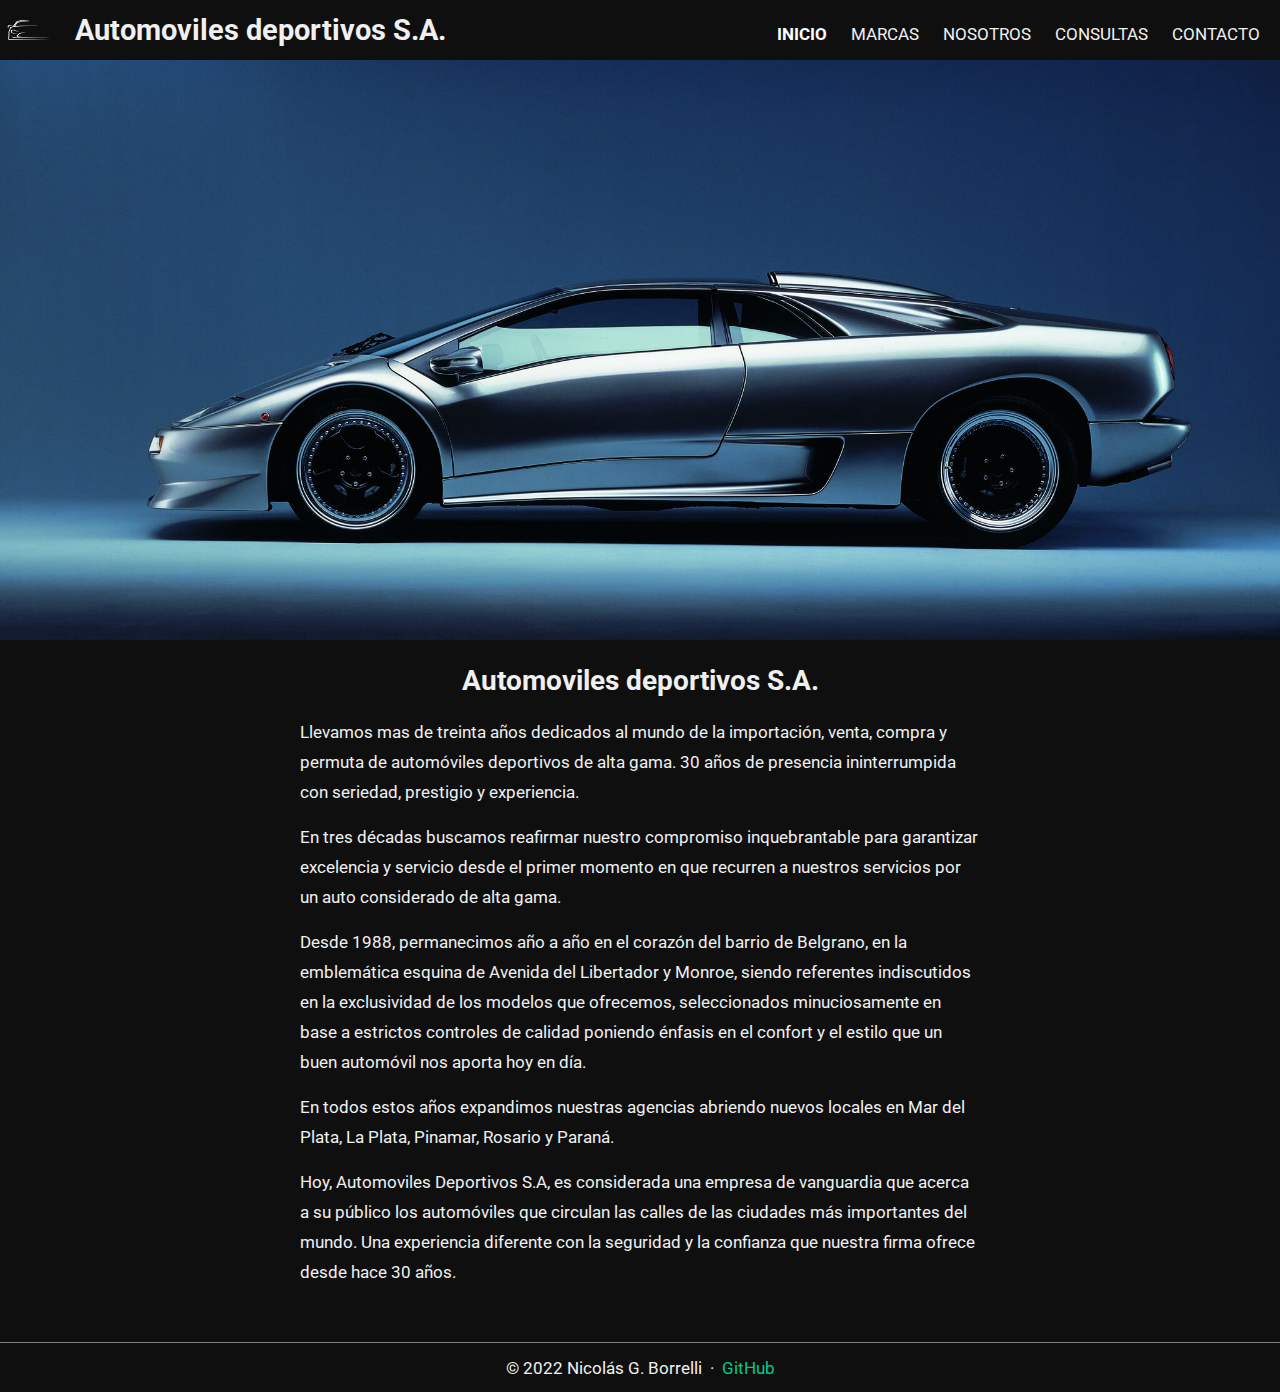
<file: index.html>
<!DOCTYPE html>
<html lang="es">

<head>
    <meta charset="UTF-8">
    <meta http-equiv="X-UA-Compatible" content="IE=edge">
    <meta name="viewport" content="width=device-width, initial-scale=1.0">
    <meta name="keywords" content="autos, deportivos, importados, porsche, lamborghini, maserati, mercedes, bmw, clasicos, pre-owned">
    <meta name="description" content="Venta de autos deportivos importados pre-owned">
    <title>Automoviles deportivos S.A. - Inicio</title>
    <link rel="shortcut icon" href="images/logo.png" type="image/x-icon">
    <link rel="stylesheet" href="css/estilos.css">
    <link rel="preconnect" href="https://fonts.googleapis.com">
    <link rel="preconnect" href="https://fonts.gstatic.com" crossorigin>
    <link href="https://fonts.googleapis.com/css2?family=Roboto:wght@400;700&display=swap" rel="stylesheet">
</head>

<body id="gridGeneral">

    <header class="cabecera">
        <a class="linkIndex" href="index.html" title="Automoviles Deportivos S.A.">
            <div>
                <img class="logo" src="images/logo.png" alt="Logo">
                <h1 class="titulo">Automoviles&nbsp;deportivos&nbsp;S.A.</h1>
            </div>
        </a>
    </header>

    <nav class="menu">
        <ul>
            <li><span class="linkActivo" href="#">Inicio</span></li>
            <li><a href="pages/marcas.html">Marcas</a></li>
            <li><a href="pages/nosotros.html">Nosotros</a></li>
            <li><a href="pages/consultas.html">Consultas</a></li>
            <li><a href="pages/contacto.html">Contacto</a></li>
        </ul>
    </nav>

    <section class="contenidoPrincipal">

        <img class="fotoIndex" src="images/lamborghinidiablo2.jpg" alt="Foto Porsche">

        <div class="tituloPagina">
            <h2>Automoviles deportivos S.A.</h2>
        </div>

        <div class="contenido textoIndex">
            <p>
                Llevamos mas de treinta años dedicados al mundo de la importación, venta, compra y permuta de
                automóviles deportivos de alta gama. 30 años de presencia ininterrumpida con seriedad, prestigio y
                experiencia.
            </p>
            <p>
                En tres décadas buscamos reafirmar nuestro compromiso inquebrantable para garantizar excelencia y
                servicio desde el primer momento en que recurren a nuestros servicios por un auto considerado de alta
                gama.
            </p>
            <p>
                Desde 1988, permanecimos año a año en el corazón del barrio de Belgrano, en la
                emblemática esquina de Avenida del Libertador y Monroe, siendo referentes indiscutidos en la
                exclusividad de los modelos que ofrecemos, seleccionados minuciosamente en base a estrictos controles de
                calidad poniendo énfasis en el confort y el estilo que un buen automóvil nos aporta hoy en día.
            </p>
            <p>
                En todos estos años expandimos nuestras agencias abriendo nuevos locales en Mar del Plata, La Plata,
                Pinamar, Rosario y Paraná.
            </p>
            <p>
                Hoy, Automoviles Deportivos S.A, es considerada una empresa de vanguardia que acerca a su público los
                automóviles que circulan las calles de las ciudades más importantes del mundo.
                Una experiencia diferente con la seguridad y la confianza que nuestra firma ofrece desde hace 30 años.
            </p>
        </div>

    </section>

    <footer>
        © 2022 Nicolás G. Borrelli&nbsp;&nbsp;·&nbsp;&nbsp;
        <a href="https://github.com/ngborrelli/AgenciaAutosDeportivosBorrelli/">GitHub</a>
    </footer>

</body>

</html>
</file>
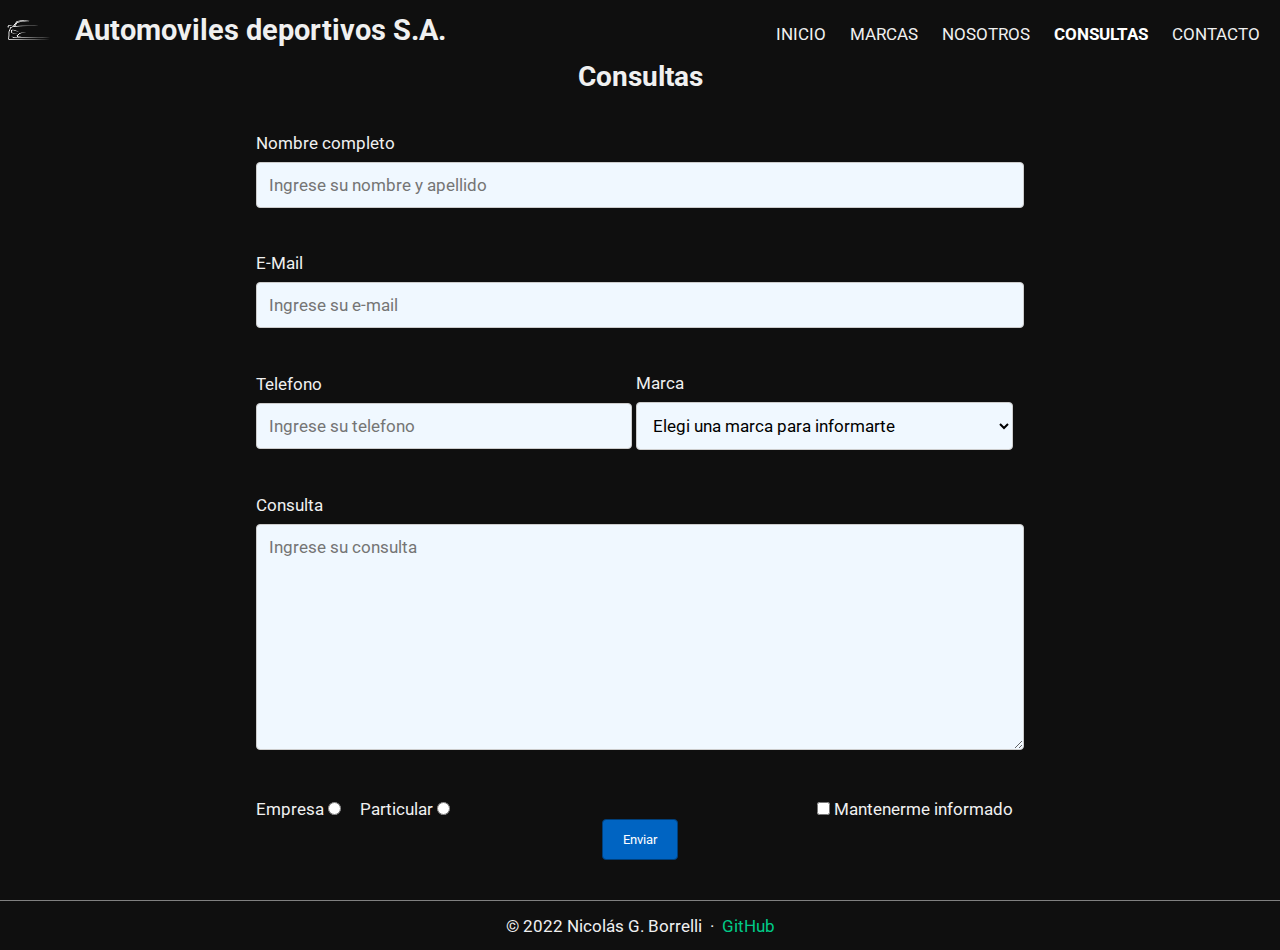
<file: pages/consultas.html>
<!DOCTYPE html>
<html lang="es">

<head>
    <meta charset="UTF-8">
    <meta http-equiv="X-UA-Compatible" content="IE=edge">
    <meta name="viewport" content="width=device-width, initial-scale=1.0">
    <meta name="keywords" content="autos, deportivos, importados, porsche, lamborghini, maserati, mercedes, bmw, clasicos, usados">
    <meta name="description" content="Ingresa aqui la consulta que desees">
    <title>Automoviles deportivos S.A. - Consultas</title>
    <link rel="shortcut icon" href="../images/logo.png" type="image/x-icon">
    <link rel="stylesheet" href="../css/estilos.css">
    <link rel="preconnect" href="https://fonts.googleapis.com">
    <link rel="preconnect" href="https://fonts.gstatic.com" crossorigin>
    <link href="https://fonts.googleapis.com/css2?family=Roboto:wght@400;700&display=swap" rel="stylesheet">
</head>

<body id="gridGeneral">

    <header class="cabecera">
        <a class="linkIndex" href="../index.html" title="Automoviles Deportivos S.A.">
            <div>
                <img class="logo" src="../images/logo.png" alt="Logo">
                <h1 class="titulo">Automoviles&nbsp;deportivos&nbsp;S.A.</h1>
            </div>
        </a>
    </header>

    <nav class="menu">
        <ul>
            <li><a href="../index.html">Inicio</a></li>
            <li><a href="marcas.html">Marcas</a></li>
            <li><a href="nosotros.html">Nosotros</a></li>
            <li><span class="linkActivo" href="#">Consultas</span></li>
            <li><a href="contacto.html">Contacto</a></li>
        </ul>
    </nav>
    
    <section class="contenidoPrincipal">

        <div class="tituloPagina">
            <h2>Consultas</h2>
        </div>

        <div class="contenido consultas">
            <form class="formConsultas">
                <label for="nombreapellido">Nombre completo</label>
                <input type="text" placeholder="Ingrese su nombre y apellido" id="nombre" size="40">

                <label for="email">E-Mail</label>
                <input type="email" placeholder="Ingrese su e-mail" id="email" size="40">

                <div class="cajaTelefonoForm">
                    <label for="telefono">Telefono</label>
                    <input type="text" placeholder="Ingrese su telefono" id="telefono" size="30">
                </div>

                <div class="cajaMarcas">
                    <label for="marcas">Marca</label>
                    <select name="marcas">
                        <option value="">Elegi una marca para informarte</option>
                        <option value="P">Porsche</option>
                        <option value="L">Lamborghini</option>
                        <option value="M">Maserati</option>
                        <option value="T">TVR</option>
                    </select>
                </div>

                <label for="consulta">Consulta</label>
                <textarea name="" id="" cols="30" rows="10" placeholder="Ingrese su consulta"></textarea>

                <div class="cajaEmpresaParticular">
                    <label id="lblEmpresa" for="empresa">Empresa</label>
                    <input type="radio" value="empresa" id="radEmpresa" name="radTipoCliente">
                    <label id="lblParticular" for="particular">Particular</label>
                    <input type="radio" value="particular" id="radParticular" name="radTipoCliente">
                </div>

                <div class="cajaMantenermeInformado">
                    <input type="checkbox" id="checkinformado" value="1">
                    <label for="check">Mantenerme informado</label>
                </div>

                <div class="cajaBoton">
                    <input id="btnEnviar" type="submit" value="Enviar">
                </div>
            </form>
        </div>
    </section>
    
    <footer>
        © 2022 Nicolás G. Borrelli&nbsp;&nbsp;·&nbsp;&nbsp;
        <a href="https://github.com/ngborrelli/AgenciaAutosDeportivosBorrelli/">GitHub</a>
    </footer>

</body>

</html>
</file>
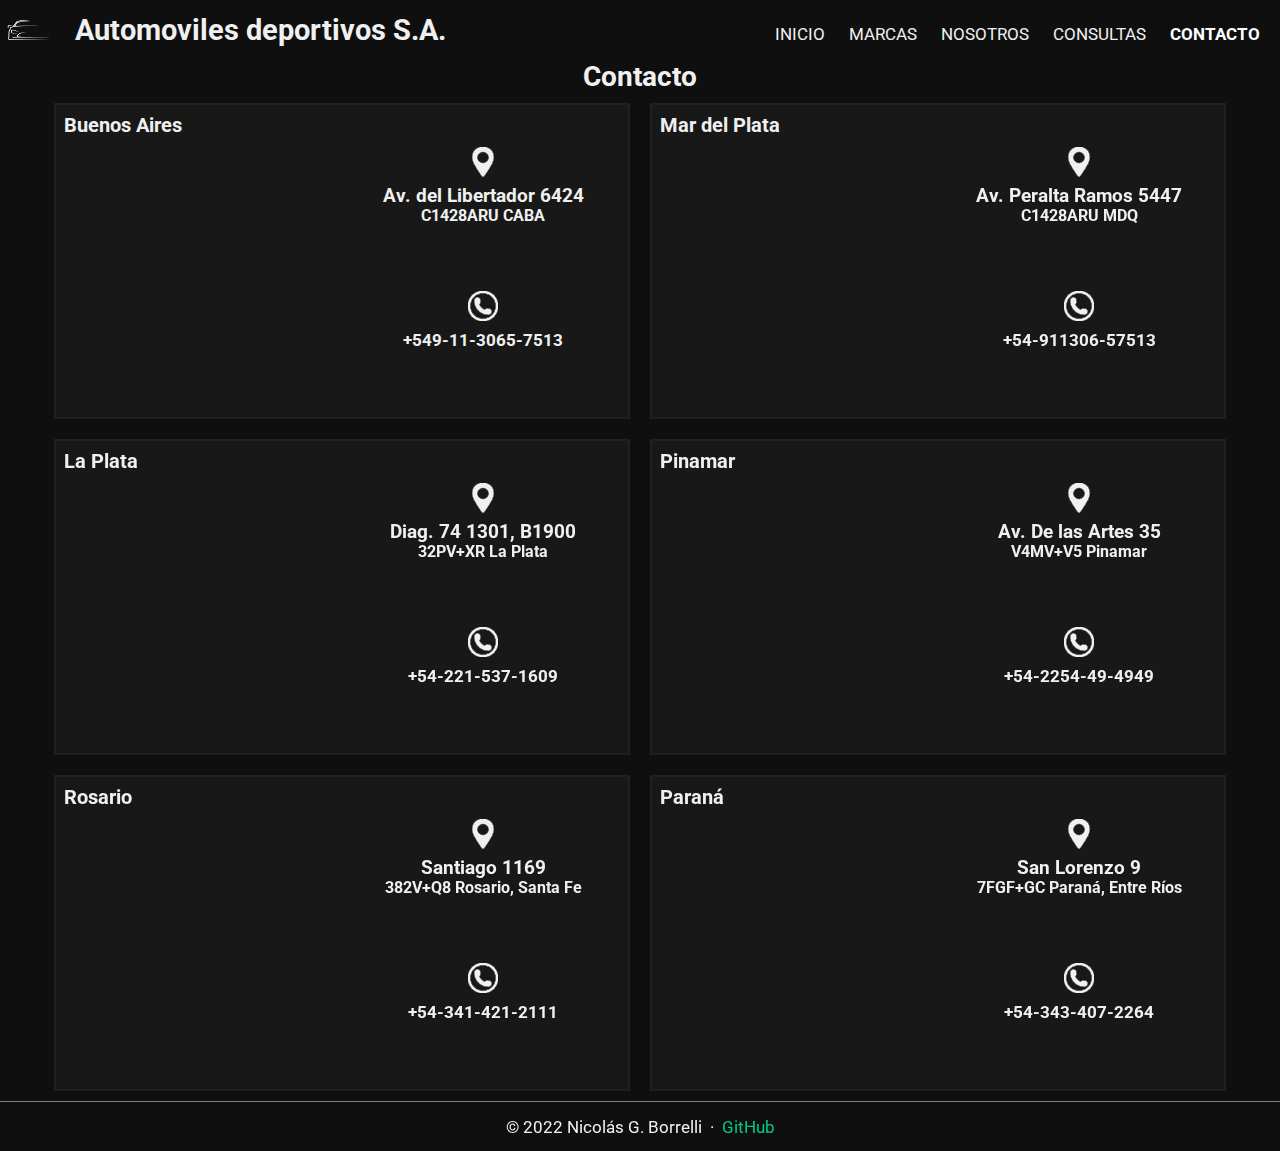
<file: pages/contacto.html>
<!DOCTYPE html>
<html lang="es">

<head>
    <meta charset="UTF-8">
    <meta http-equiv="X-UA-Compatible" content="IE=edge">
    <meta name="viewport" content="width=device-width, initial-scale=1.0">
    <meta name="keywords" content="autos, deportivos, importados, porsche, lamborghini, maserati, mercedes, bmw, clasicos, usados">
    <meta name="description" content="Encontranos en nuestras diferentes agencias a lo largo del pais">
    <title>Automoviles deportivos S.A. - Contacto</title>
    <link rel="shortcut icon" href="../images/logo.png" type="image/x-icon">
    <link rel="stylesheet" href="../css/estilos.css">
    <link rel="preconnect" href="https://fonts.googleapis.com">
    <link rel="preconnect" href="https://fonts.gstatic.com" crossorigin>
    <link href="https://fonts.googleapis.com/css2?family=Roboto:wght@400;700&display=swap" rel="stylesheet">
</head>

<body id="gridGeneral">

    <header class="cabecera">
        <a class="linkIndex" href="../index.html" title="Automoviles Deportivos S.A.">
            <div>
                <img class="logo" src="../images/logo.png" alt="Logo">
                <h1 class="titulo">Automoviles&nbsp;deportivos&nbsp;S.A.</h1>
            </div>
        </a>
    </header>

    <nav class="menu">
        <ul>
            <li><a href="../index.html">Inicio</a></li>
            <li><a href="marcas.html">Marcas</a></li>
            <li><a href="nosotros.html">Nosotros</a></li>
            <li><a href="consultas.html">Consultas</a></li>
            <li><span class="linkActivo" href="#">Contacto</span></li>
        </ul>
    </nav>

    <section class="contenidoPrincipal">

        <div class="tituloPagina">
            <h2>Contacto</h2>
        </div>

        <div class="contenido contacto">
            <div class="cajaContacto">
                <div class="cajaCiudad">
                    <h3>Buenos Aires</h3>
                </div>
                <div class="cajaMapa">
                    <iframe
                        src="https://www.google.com/maps/embed?pb=!1m18!1m12!1m3!1d3286.027868790083!2d-58.45343038431757!3d-34.55284976231635!2m3!1f0!2f0!3f0!3m2!1i1024!2i768!4f13.1!3m3!1m2!1s0x95bcb432017d85af%3A0x51d76fe1aba3b7bb!2sAv.%20del%20Libertador%206422%2C%20C1428%20ARU%2C%20Buenos%20Aires!5e0!3m2!1ses-419!2sar!4v1641941282763!5m2!1ses-419!2sar"
                        width="600" height="450" style="border:0;" allowfullscreen="" loading="lazy"></iframe>
                </div>


                <div class="cajaDireccion">
                    <h4>Av. del Libertador 6424</h4>
                    <h5>C1428ARU CABA</h5>
                </div>
                <div class="cajaTelefono">
                    <h4>+549-11-3065-7513</h4>
                </div>
            </div>

            <div class="cajaContacto">
                <div class="cajaCiudad">
                    <h3>Mar del Plata</h3>
                </div>
                <div class="cajaMapa">
                    <iframe
                        src="https://www.google.com/maps/embed?pb=!1m18!1m12!1m3!1d3142.9114156593782!2d-57.533257075219474!3d-38.02584458744675!2m3!1f0!2f0!3f0!3m2!1i1024!2i768!4f13.1!3m3!1m2!1s0x9584ddca628e8ddd%3A0x46070f95db0c61c8!2sAv.%20Patricio%20Peralta%20Ramos%205447%2C%20B7602EAD%20Mar%20del%20Plata%2C%20Provincia%20de%20Buenos%20Aires!5e0!3m2!1ses-419!2sar!4v1641942130158!5m2!1ses-419!2sar"
                        width="600" height="450" style="border:0;" allowfullscreen="" loading="lazy"></iframe>
                </div>
                <div class="cajaDireccion">
                    <h4>Av. Peralta Ramos 5447</h4>
                    <h5>C1428ARU MDQ</h5>
                </div>
                <div class="cajaTelefono">
                    <h4>+54-911306-57513</h4>
                </div>
            </div>

            <div class="cajaContacto">
                <div class="cajaCiudad">
                    <h3>La Plata</h3>
                </div>
                <div class="cajaMapa">
                    <iframe
                        src="https://www.google.com/maps/embed?pb=!1m18!1m12!1m3!1d1683.7951045600748!2d-57.95455832974747!3d-34.91344873680537!2m3!1f0!2f0!3f0!3m2!1i1024!2i768!4f13.1!3m3!1m2!1s0x95a2e7acac6c59a5%3A0xec8749656f5625fb!2sEl%20Botellon%20La%20Plata!5e0!3m2!1ses-419!2sar!4v1641942303136!5m2!1ses-419!2sar"
                        width="600" height="450" style="border:0;" allowfullscreen="" loading="lazy"></iframe>
                </div>
                <div class="cajaDireccion">
                    <h4>Diag. 74 1301, B1900</h4>
                    <h5>32PV+XR La Plata</h5>
                </div>
                <div class="cajaTelefono">
                    <h4>+54-221-537-1609</h4>
                </div>
            </div>

            <div class="cajaContacto">
                <div class="cajaCiudad">
                    <h3>Pinamar</h3>
                </div>
                <div class="cajaMapa">
                    <iframe
                        src="https://www.google.com/maps/embed?pb=!1m18!1m12!1m3!1d1226.660405450746!2d-56.85787104863258!3d-37.11551530743158!2m3!1f0!2f0!3f0!3m2!1i1024!2i768!4f13.1!3m3!1m2!1s0x959c9ce57dc9575f%3A0x7331c038b96b51e0!2sTante%20Pinamar!5e0!3m2!1ses-419!2sar!4v1641942665530!5m2!1ses-419!2sar"
                        width="600" height="450" style="border:0;" allowfullscreen="" loading="lazy"></iframe>
                </div>
                <div class="cajaDireccion">
                    <h4>Av. De las Artes 35</h4>
                    <h5>V4MV+V5 Pinamar</h5>
                </div>
                <div class="cajaTelefono">
                    <h4>+54-2254-49-4949</h4>
                </div>
            </div>

            <div class="cajaContacto">
                <div class="cajaCiudad">
                    <h3>Rosario</h3>
                </div>
                <div class="cajaMapa">
                    <iframe
                        src="https://www.google.com/maps/embed?pb=!1m18!1m12!1m3!1d9469.610070792896!2d-60.64976611883494!3d-32.95068013621406!2m3!1f0!2f0!3f0!3m2!1i1024!2i768!4f13.1!3m3!1m2!1s0x95b7ab41fe3584a5%3A0x17f52e6964f7198!2sBas%C3%ADlica%20%22Nuestra%20Se%C3%B1ora%20de%20Lourdes%22!5e0!3m2!1ses-419!2sar!4v1641942740095!5m2!1ses-419!2sar"
                        width="600" height="450" style="border:0;" allowfullscreen="" loading="lazy"></iframe>
                </div>
                <div class="cajaDireccion">
                    <h4>Santiago 1169</h4>
                    <h5>382V+Q8 Rosario, Santa Fe</h5>
                </div>
                <div class="cajaTelefono">
                    <h4>+54-341-421-2111</h4>
                </div>
            </div>

            <div class="cajaContacto">
                <div class="cajaCiudad">
                    <h3>Paraná</h3>
                </div>
                <div class="cajaMapa">
                    <iframe
                        src="https://www.google.com/maps/embed?pb=!1m18!1m12!1m3!1d8801.842741688457!2d-60.532311578406045!3d-31.727527736034286!2m3!1f0!2f0!3f0!3m2!1i1024!2i768!4f13.1!3m3!1m2!1s0x95b45265505cf095%3A0x9c7d3f5731e4947d!2sLapan!5e0!3m2!1ses-419!2sar!4v1641942861083!5m2!1ses-419!2sar"
                        width="600" height="450" style="border:0;" allowfullscreen="" loading="lazy"></iframe>
                </div>
                <div class="cajaDireccion">
                    <h4>San Lorenzo 9</h4>
                    <h5>7FGF+GC Paraná, Entre Ríos</h5>
                </div>
                <div class="cajaTelefono">
                    <h4>+54-343-407-2264</h4>
                </div>
            </div>
        </div>
    </section>

    <footer>
        © 2022 Nicolás G. Borrelli&nbsp;&nbsp;·&nbsp;&nbsp;
        <a href="https://github.com/ngborrelli/AgenciaAutosDeportivosBorrelli/">GitHub</a>
    </footer>

</body>

</html>
</file>
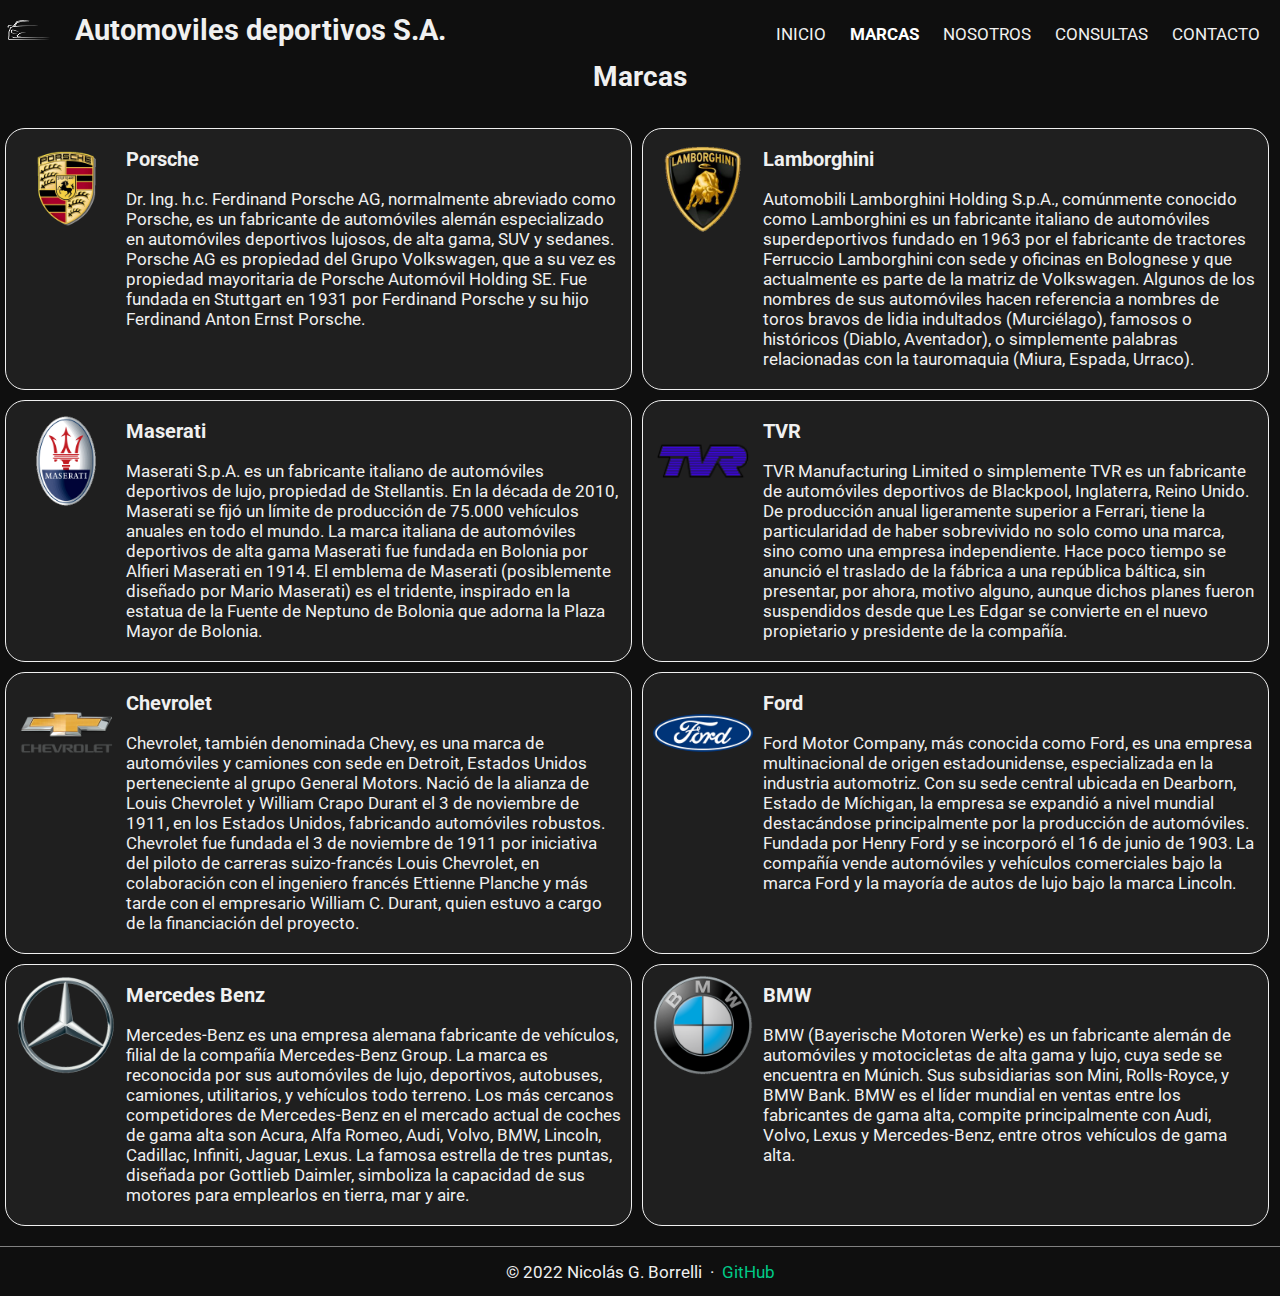
<file: pages/marcas.html>
<!DOCTYPE html>
<html lang="es">

<head>
    <meta charset="UTF-8">
    <meta http-equiv="X-UA-Compatible" content="IE=edge">
    <meta name="viewport" content="width=device-width, initial-scale=1.0">
    <meta name="keywords" content="autos, deportivos, importados, porsche, lamborghini, maserati, mercedes, bmw, clasicos, usados">
    <meta name="description" content="Las principales marcas con las que trabajamos">
    <title>Automoviles deportivos S.A. - Nuestras marcas</title>
    <link rel="shortcut icon" href="../images/logo.png" type="image/x-icon">
    <link rel="stylesheet" href="../css/estilos.css">
    <link rel="preconnect" href="https://fonts.googleapis.com">
    <link rel="preconnect" href="https://fonts.gstatic.com" crossorigin>
    <link href="https://fonts.googleapis.com/css2?family=Roboto:wght@400;700&display=swap" rel="stylesheet">
</head>

<body id="gridGeneral">

    <header class="cabecera">
        <a class="linkIndex" href="../index.html" title="Automoviles Deportivos S.A.">
            <div>
                <img class="logo" src="../images/logo.png" alt="Logo">
                <h1 class="titulo">Automoviles&nbsp;deportivos&nbsp;S.A.</h1>
            </div>
        </a>
    </header>

    <nav class="menu">
        <ul>
            <li><a href="../index.html">Inicio</a></li>
            <li><span class="linkActivo" href="#">Marcas</span></li>
            <li><a href="nosotros.html">Nosotros</a></li>
            <li><a href="consultas.html">Consultas</a></li>
            <li><a href="contacto.html">Contacto</a></li>
        </ul>
    </nav>

    <section class="contenidoPrincipal">

        <div class="tituloPagina">
            <h2>Marcas</h2>
        </div>

        <div class="contenido marcas">
            <article class="cajaMarca">
                <div class="cajaMarcaImagen">
                    <img src="../images/logoporsche.png" alt="Logo Porsche" height="80px">
                </div>

                <div class="cajaMarcaLink">
                    <a href="https://www.porsche.com/latin-america-es/_argentina_/" target="porsche">
                        <h3>Porsche</h3>
                    </a>
                </div>

                <div class="cajaTextoMarca">
                    Dr. Ing. h.c. Ferdinand Porsche AG, normalmente abreviado como Porsche, es un fabricante de
                    automóviles
                    alemán especializado en automóviles deportivos lujosos, de alta gama, SUV y sedanes. Porsche AG es
                    propiedad del Grupo Volkswagen,​ que a su vez es propiedad mayoritaria de Porsche Automóvil Holding
                    SE. Fue fundada en Stuttgart en 1931 por Ferdinand Porsche y su hijo Ferdinand Anton Ernst Porsche.
                </div>
            </article>

            <article class="cajaMarca">
                <div class="cajaMarcaImagen">
                    <img src="../images/logolamborghini.png" alt="Logo Lamborghini" height="80px">
                </div>

                <div class="cajaMarcaLink">
                    <a href="https://www.lamborghini.com/es-en" target="lambo">
                        <h3>Lamborghini</h3>
                    </a>
                </div>

                <div class="cajaTextoMarca">
                    Automobili Lamborghini Holding S.p.A., comúnmente conocido como Lamborghini es un
                    fabricante italiano de automóviles superdeportivos fundado en 1963 por el fabricante de tractores
                    Ferruccio Lamborghini con sede y oficinas en Bolognese y que actualmente es parte de la matriz de
                    Volkswagen. Algunos de los nombres de sus automóviles hacen referencia a nombres de toros bravos de
                    lidia indultados (Murciélago), famosos o históricos (Diablo, Aventador), o simplemente palabras
                    relacionadas con la tauromaquia (Miura, Espada, Urraco).
                </div>
            </article>

            <article class="cajaMarca">
                <div class="cajaMarcaImagen">
                    <img src="../images/logomaserati.png" alt="Logo Maserati" height="80px">
                </div>

                <div class="cajaMarcaLink">
                    <a href="https://www.maserati.com/es/es" target="maserati">
                        <h3>Maserati</h3>
                    </a>
                </div>

                <div class="cajaTextoMarca">
                    Maserati S.p.A. es un fabricante italiano de automóviles deportivos de lujo, propiedad de
                    Stellantis. En la década de 2010, Maserati se fijó un límite de producción de 75.000 vehículos
                    anuales en todo el mundo. La marca italiana de automóviles deportivos de alta gama Maserati fue
                    fundada en Bolonia por Alfieri Maserati en 1914. El emblema de Maserati (posiblemente diseñado por
                    Mario Maserati) es el tridente, inspirado en la estatua de la Fuente de Neptuno de Bolonia que
                    adorna la Plaza Mayor de Bolonia.
                </div>
            </article>

            <article class="cajaMarca">
                <div class="cajaMarcaImagen">
                    <img src="../images/logotvr.png" alt="Logo TVR" height="80px">
                </div>

                <div class="cajaMarcaLink">
                    <a href="https://www.tvr.co.uk/" target="tvr">
                        <h3>TVR</h3>
                    </a>
                </div>

                <div class="cajaTextoMarca">
                    TVR Manufacturing Limited o simplemente TVR es un fabricante de automóviles deportivos de
                    Blackpool, Inglaterra, Reino Unido. De producción anual ligeramente superior a Ferrari, tiene la
                    particularidad de haber sobrevivido no solo como una marca, sino como una empresa independiente.
                    Hace poco tiempo se anunció el traslado de la fábrica a una república báltica, sin presentar, por
                    ahora, motivo alguno, aunque dichos planes fueron suspendidos desde que Les Edgar se convierte en el
                    nuevo propietario y presidente de la compañía.
                </div>
            </article>

            <article class="cajaMarca">
                <div class="cajaMarcaImagen">
                    <img src="../images/logochevrolet.png" alt="Logo Chevrolet" height="80px">
                </div>

                <div class="cajaMarcaLink">
                    <a href="https://www.chevrolet.com.ar/" target="chevrolet">
                        <h3>Chevrolet</h3>
                    </a>
                </div>

                <div class="cajaTextoMarca">
                    Chevrolet, también denominada Chevy, es una marca de automóviles y camiones con sede en Detroit,
                    Estados Unidos perteneciente al grupo General Motors. Nació de la alianza de Louis Chevrolet y
                    William Crapo Durant el 3 de noviembre de 1911, en los Estados Unidos, fabricando automóviles
                    robustos. Chevrolet fue fundada el 3 de noviembre de 1911 por iniciativa del piloto de carreras
                    suizo-francés Louis Chevrolet, en colaboración con el ingeniero francés Ettienne Planche y más tarde
                    con el empresario William C. Durant, quien estuvo a cargo de la financiación del proyecto.
                </div>
            </article>

            <article class="cajaMarca">
                <div class="cajaMarcaImagen">
                    <img src="../images/logoford.png" alt="Logo Ford" height="80px">
                </div>

                <div class="cajaMarcaLink">
                    <a href="https://www.ford.com.ar/" target="ford">
                        <h3>Ford</h3>
                    </a>
                </div>

                <div class="cajaTextoMarca">
                    Ford Motor Company, más conocida como Ford, es una empresa multinacional de origen estadounidense,
                    especializada en la industria automotriz.
                    Con su sede central ubicada en Dearborn, Estado de Míchigan, la empresa se expandió a nivel mundial
                    destacándose principalmente por la producción de automóviles.
                    Fundada por Henry Ford y se incorporó el 16 de junio de 1903. La compañía vende automóviles y
                    vehículos comerciales bajo la marca Ford y la mayoría de autos de lujo bajo la marca Lincoln.
                </div>
            </article>

            <article class="cajaMarca">
                <div class="cajaMarcaImagen">
                    <img src="../images/logomercedes.png" alt="Logo Mercedes" height="80px">
                </div>

                <div class="cajaMarcaLink">
                    <a href="https://www.mercedes-benz.com.ar/passengercars.html?group=all&subgroup=see-all&view=BODYTYPE"
                        target="mercedes">
                        <h3>Mercedes Benz</h3>
                    </a>
                </div>

                <div class="cajaTextoMarca">
                    Mercedes-Benz es una empresa alemana fabricante de vehículos, filial de la compañía Mercedes-Benz
                    Group. La marca es reconocida por sus automóviles de lujo, deportivos, autobuses, camiones,
                    utilitarios, y vehículos todo terreno. Los más cercanos competidores de Mercedes-Benz en el mercado
                    actual de coches de gama alta son Acura, Alfa Romeo, Audi, Volvo, BMW, Lincoln, Cadillac, Infiniti,
                    Jaguar, Lexus. La famosa estrella de tres puntas, diseñada por Gottlieb Daimler, simboliza la
                    capacidad de sus motores para emplearlos en tierra, mar y aire.
                </div>
            </article>

            <article class="cajaMarca">
                <div class="cajaMarcaImagen">
                    <img src="../images/logobmw.png" alt="Logo Bmw" height="80px">
                </div>

                <div class="cajaMarcaLink">
                    <a href="https://www.bmw.com.ar/es/index.html" target="bmw">
                        <h3>BMW</h3>
                    </a>
                </div>

                <div class="cajaTextoMarca">
                    BMW (Bayerische Motoren Werke) es un fabricante alemán de
                    automóviles y motocicletas de alta gama y lujo, cuya sede se encuentra en Múnich. Sus subsidiarias
                    son Mini, Rolls-Royce, y BMW Bank. BMW es el líder mundial en ventas entre los fabricantes de gama
                    alta, compite principalmente con Audi, Volvo, Lexus y Mercedes-Benz, entre otros vehículos de gama
                    alta. 
                </div>
            </article>
        </div>

    </section>

    <footer>
        © 2022 Nicolás G. Borrelli&nbsp;&nbsp;·&nbsp;&nbsp;
        <a href="https://github.com/ngborrelli/AgenciaAutosDeportivosBorrelli/">GitHub</a>
    </footer>

</body>

</html>
</file>
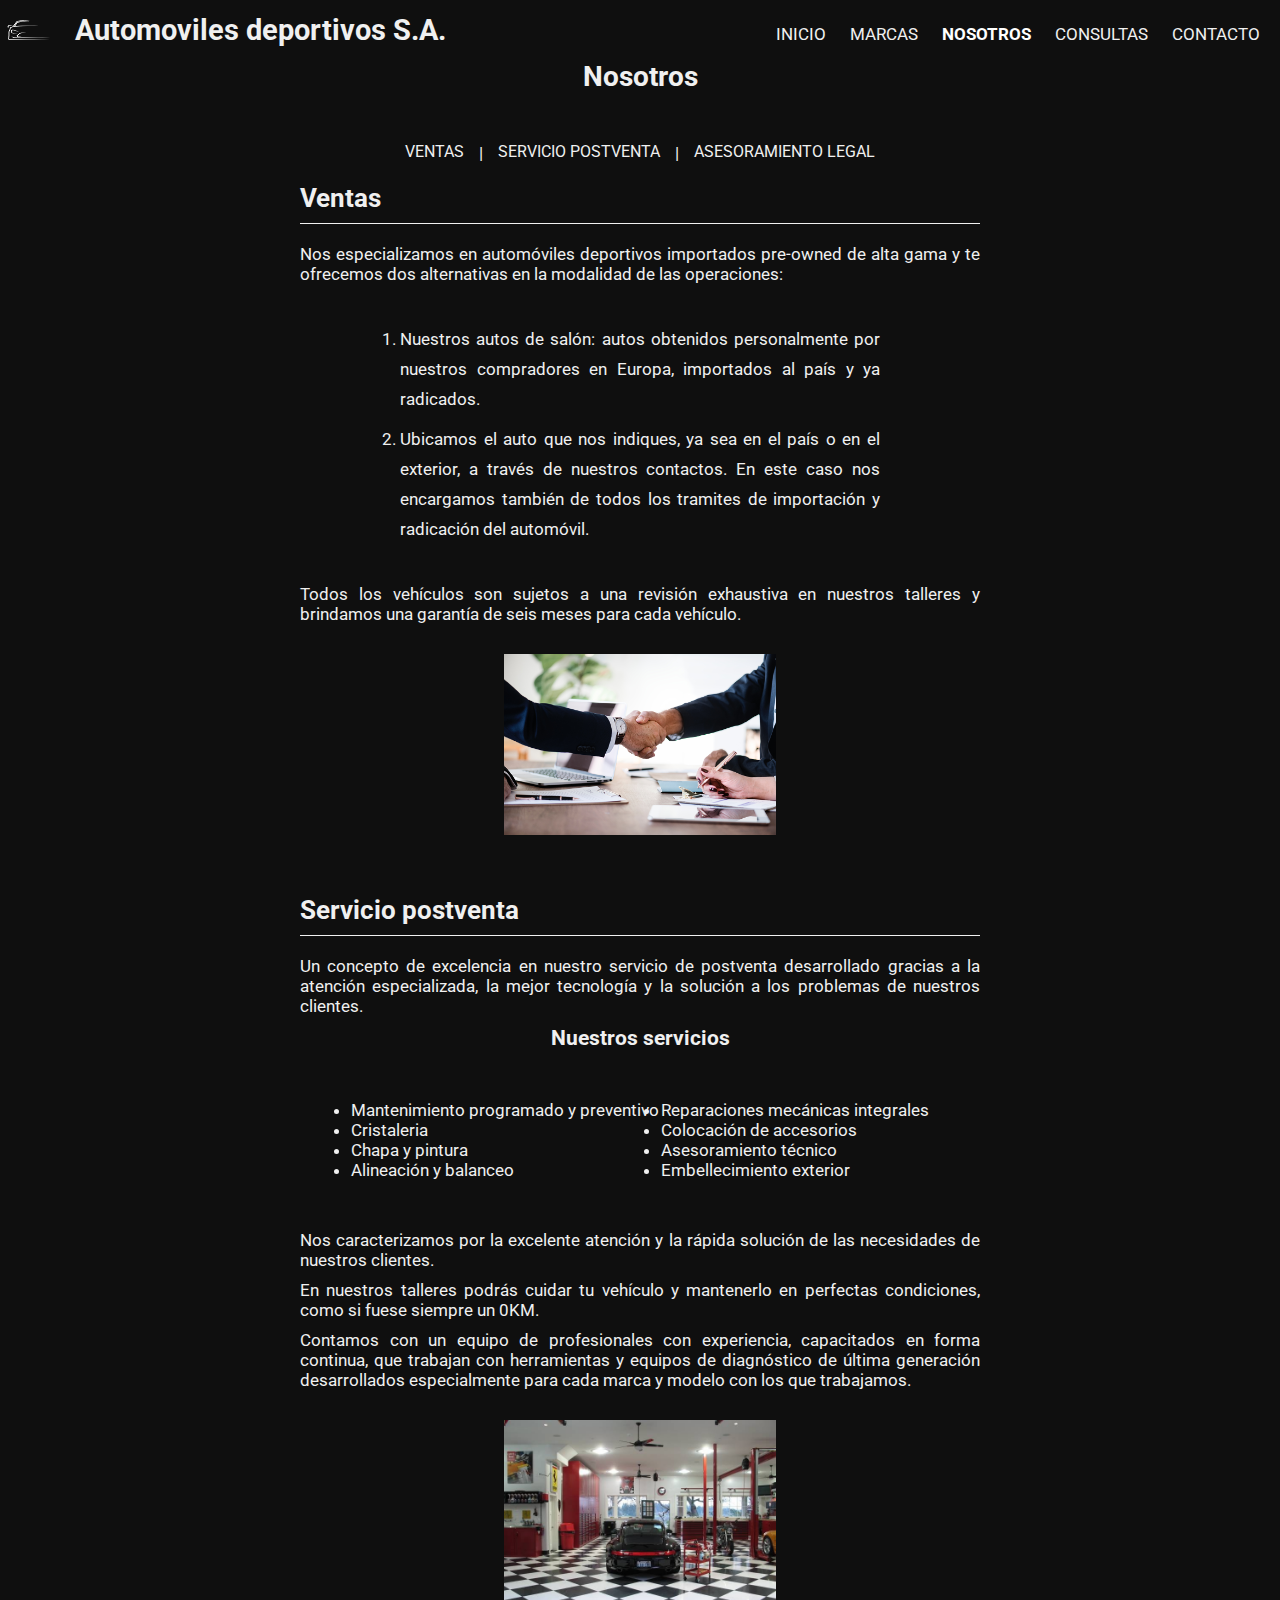
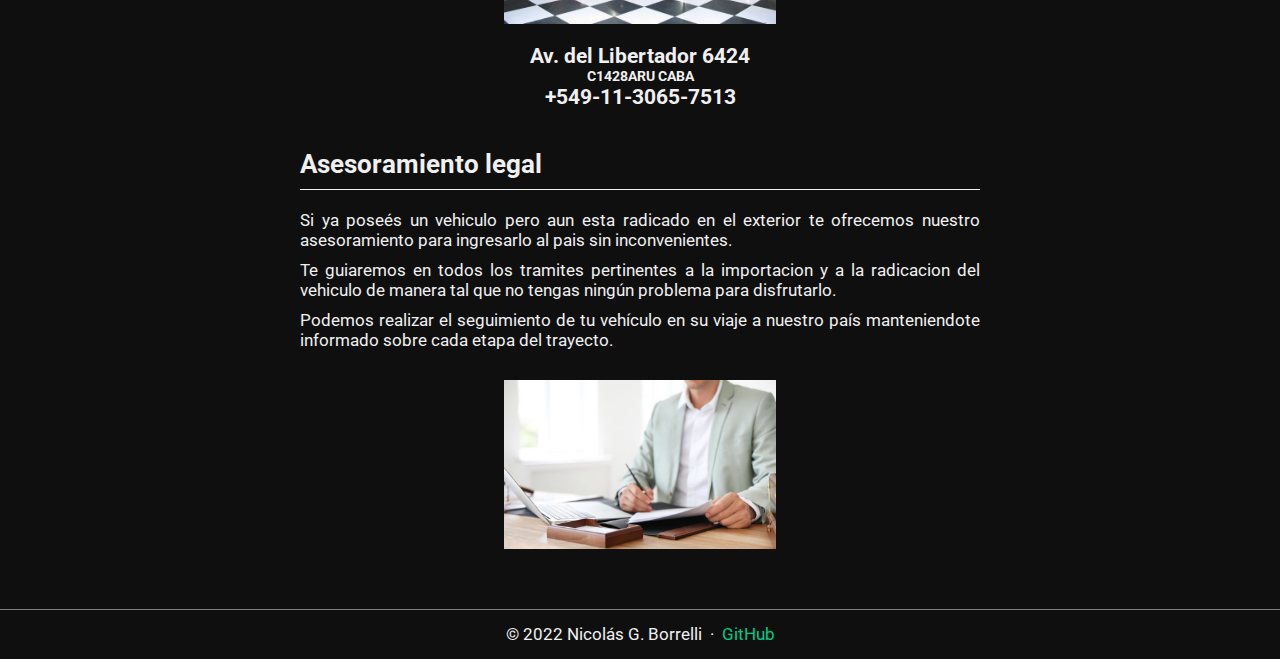
<file: pages/nosotros.html>
<!DOCTYPE html>
<html lang="es">

<head>
    <meta charset="UTF-8">
    <meta http-equiv="X-UA-Compatible" content="IE=edge">
    <meta name="viewport" content="width=device-width, initial-scale=1.0">
    <meta name="keywords"
        content="autos, deportivos, importados, porsche, lamborghini, maserati, mercedes, bmw, clasicos, usados">
    <meta name="description" content="Larga trayectoria en la importacion de automoviles usados">
    <title>Automoviles deportivos S.A. - Nosotros</title>
    <link rel="shortcut icon" href="../images/logo.png" type="image/x-icon">
    <link rel="stylesheet" href="../css/estilos.css">
    <link rel="preconnect" href="https://fonts.googleapis.com">
    <link rel="preconnect" href="https://fonts.gstatic.com" crossorigin>
    <link href="https://fonts.googleapis.com/css2?family=Roboto:wght@400;700&display=swap" rel="stylesheet">
</head>

<body id="gridGeneral">

    <header class="cabecera">
        <a class="linkIndex" href="../index.html" title="Automoviles Deportivos S.A.">
            <div>
                <img class="logo" src="../images/logo.png" alt="Logo">
                <h1 class="titulo">Automoviles&nbsp;deportivos&nbsp;S.A.</h1>
            </div>
        </a>
    </header>

    <nav class="menu">
        <ul>
            <li><a href="../index.html">Inicio</a></li>
            <li><a href="marcas.html">Marcas</a></li>
            <li><span class="linkActivo" href="#">Nosotros</span></li>
            <li><a href="consultas.html">Consultas</a></li>
            <li><a href="contacto.html">Contacto</a></li>
        </ul>
    </nav>

    <section class="contenidoPrincipal">

        <div class="tituloPagina">
            <h2>Nosotros</h2>
        </div>

        <div class="contenido nosotros">

            <div class="linksInternos">
                <a href="#ventas">Ventas</a>|
                <a href="#postventa">Servicio&nbsp;postventa</a>|
                <a href="#asesoramiento">Asesoramiento&nbsp;legal</a>
            </div>

            <div class="cajaVentas">
                <h3 id="ventas">Ventas</h3>
                <p>
                    Nos especializamos en automóviles deportivos importados pre-owned de alta gama y te ofrecemos dos
                    alternativas en la modalidad de las operaciones:
                </p>
                <ol class="ventasModalidades">
                    <li>
                        Nuestros autos de salón: autos obtenidos personalmente por nuestros compradores en Europa,
                        importados al país y ya radicados.
                    </li>
                    <li>
                        Ubicamos el auto que nos indiques, ya sea en el país o en el exterior, a través de nuestros
                        contactos.
                        En este caso nos encargamos también de todos los tramites de importación y radicación del
                        automóvil.
                    </li>
                </ol>
                <p>
                    Todos los vehículos son sujetos a una revisión exhaustiva en nuestros talleres y brindamos una
                    garantía de seis meses para cada vehículo.
                </p>

                <div class="ventasImagen">
                    <img src="../images/ventas.png" alt="Ventas">
                </div>

            </div>
            <div class="cajaPostventa">
                <h3 id="postventa">Servicio postventa</h3>
                <p>
                    Un concepto de excelencia en nuestro servicio de postventa desarrollado gracias a la atención
                    especializada, la mejor tecnología y la solución a los problemas de nuestros clientes.
                </p>

                <h4>Nuestros servicios</h4>

                <div class="itemPostventa">
                    <ul>
                        <li>Mantenimiento programado y preventivo</li>
                        <li>Cristaleria</li>
                        <li>Chapa y pintura</li>
                        <li>Alineación y balanceo</li>
                    </ul>
                    <ul>
                        <li>Reparaciones mecánicas integrales</li>
                        <li>Colocación de accesorios</li>
                        <li>Asesoramiento técnico</li>
                        <li>Embellecimiento exterior</li>
                    </ul>
                </div>

                <p>
                    Nos caracterizamos por la excelente atención y la rápida solución de las necesidades de nuestros
                    clientes.
                </p>
                <p>
                    En nuestros talleres podrás cuidar tu vehículo y mantenerlo en perfectas condiciones, como si fuese
                    siempre un 0KM.
                </p>
                <p>
                    Contamos con un equipo de profesionales con experiencia, capacitados en forma continua, que trabajan
                    con herramientas y equipos de diagnóstico de última generación desarrollados especialmente para cada
                    marca y modelo con los que trabajamos.
                </p>

                <div class="nosotrosTaller">
                    <img src="../images/taller1.png" alt="Taller">

                    <div class="direccionTaller">
                        <h4>Av. del Libertador 6424</h4>
                        <h5>C1428ARU CABA</h5>
                        <h4>+549-11-3065-7513</h4>
                    </div>

                </div>
            </div>

            <div class="cajaAsesoramiento">
                <h3 id="asesoramiento">Asesoramiento legal</h3>
                <p>
                    Si ya poseés un vehiculo pero aun esta radicado en el exterior te ofrecemos nuestro asesoramiento
                    para ingresarlo al pais sin inconvenientes.
                </p>
                <p>
                    Te guiaremos en todos los tramites pertinentes a la importacion y a la radicacion del vehiculo de
                    manera tal que no tengas ningún problema para disfrutarlo.
                </p>
                <p>
                    Podemos realizar el seguimiento de tu vehículo en su viaje a nuestro país manteniendote informado
                    sobre cada etapa del trayecto.
                </p>

                <div class="asesoramientoImagen">
                    <img src="../images/asesoramiento-legal.jpg" alt="Asesoramiento legal">
                </div>

            </div>
        </div>

    </section>

    <footer>
        © 2022 Nicolás G. Borrelli&nbsp;&nbsp;·&nbsp;&nbsp;
        <a href="https://github.com/ngborrelli/AgenciaAutosDeportivosBorrelli/">GitHub</a>
    </footer>

</body>

</html>
</file>
<file: css/estilos.css>
/* Clases comunes a todas las paginas ---------------------------------------*/
* {
  padding: 0px;
  margin: 0px;
  box-sizing: border-box; }

html {
  color: #f0f0f0;
  font-family: Roboto, Helvetica, sans-serif;
  scroll-behavior: smooth;
  font-size: 13pt; }

#gridGeneral {
  display: grid;
  grid-template-areas: "cabecera menu" "contenido contenido" "pie pie";
  grid-gap: 0px;
  grid-template-rows: 60px auto 50px;
  grid-template-columns: 50% 50%;
  height: 100vh;
  background-color: #0f0f0f; }

header {
  grid-area: cabecera;
  display: flex;
  justify-content: space-between;
  align-items: center;
  background-color: #0f0f0f; }
  header a {
    margin: 0px;
    padding: 0px;
    outline: 0px;
    text-decoration: none; }
    header a div {
      display: flex; }
      header a div h1 {
        line-height: 60px;
        padding-left: 15px;
        font-size: 1.7rem;
        color: #f0f0f0; }

nav {
  grid-area: menu;
  display: flex;
  margin-left: auto; }
  nav .linkActivo {
    text-transform: uppercase;
    line-height: 60px;
    color: #fff;
    font-weight: bold; }
  nav ul {
    list-style-type: none;
    padding-top: 4px; }
    nav ul li {
      display: inline;
      padding-right: 20px; }
      nav ul li a {
        text-decoration: none;
        text-transform: uppercase;
        line-height: 60px;
        color: #f0f0f0; }
        nav ul li a:hover {
          color: #ffffff;
          animation: glow 2s ease-in-out infinite alternate; }

@keyframes glow {
  from {
    text-shadow: 0 0 20px #2d9da9; }
  to {
    text-shadow: 0 0 30px #34b3c1, 0 0 10px #4dbbc7; } }

section.contenidoPrincipal {
  grid-area: contenido; }

.tituloPagina {
  width: 100%;
  text-align: center; }

.tituloPagina h2 {
  font-size: 1.6rem; }

.linksBase, .linksInternos a, .cajaMarcaLink a {
  text-decoration: none;
  color: #f0f0f0; }
  .linksBase:hover, .linksInternos a:hover, .cajaMarcaLink a:hover {
    color: #fff;
    animation: glow 2s ease-in-out infinite alternate; }

footer {
  grid-area: pie;
  display: flex;
  align-items: center;
  justify-content: center;
  background-color: #0f0f0f;
  border-top: 1px solid grey; }
  footer a {
    text-decoration: none;
    color: #00ca87; }
    footer a:hover {
      color: #00ffaa; }

/* Clases para index.html ---------------------------------------------------*/
.fotoIndex {
  width: 100%;
  outline: 0px;
  margin: 0px;
  padding: 0px;
  height: auto;
  margin-bottom: 20px; }

.textoIndex {
  padding: 20px 300px 20px 300px;
  text-align: left;
  background: #0f0f0f; }
  .textoIndex p {
    line-height: 30px;
    margin-bottom: 15px; }
    .textoIndex p:last-child {
      padding-bottom: 20px; }

/* Clases para nosotros.html ------------------------------------------------*/
.contenido.nosotros {
  display: flex;
  flex-direction: column;
  padding: 20px 300px 20px 300px;
  text-align: justify; }
  .contenido.nosotros .cajaVentas, .contenido.nosotros .cajaPostventa, .contenido.nosotros .cajaAsesoramiento {
    margin-top: 20px; }
    .contenido.nosotros .cajaVentas h3, .contenido.nosotros .cajaPostventa h3, .contenido.nosotros .cajaAsesoramiento h3 {
      font-size: 1.5rem;
      padding-bottom: 10px;
      margin-bottom: 20px;
      border-bottom: 1px solid #f0f0f0; }
    .contenido.nosotros .cajaVentas h4, .contenido.nosotros .cajaPostventa h4, .contenido.nosotros .cajaAsesoramiento h4 {
      font-size: 1.2rem; }
    .contenido.nosotros .cajaVentas h4, .contenido.nosotros .cajaVentas h5, .contenido.nosotros .cajaPostventa h4, .contenido.nosotros .cajaPostventa h5, .contenido.nosotros .cajaAsesoramiento h4, .contenido.nosotros .cajaAsesoramiento h5 {
      text-align: center; }
    .contenido.nosotros .cajaVentas p, .contenido.nosotros .cajaPostventa p, .contenido.nosotros .cajaAsesoramiento p {
      padding-bottom: 10px; }
  .contenido.nosotros .nosotrosTaller, .contenido.nosotros .ventasImagen, .contenido.nosotros .asesoramientoImagen {
    display: grid;
    grid-template-rows: auto auto;
    justify-items: center;
    padding: 20px 0px 20px 0px; }
    .contenido.nosotros .nosotrosTaller img, .contenido.nosotros .ventasImagen img, .contenido.nosotros .asesoramientoImagen img {
      width: 40%;
      padding-bottom: 20px; }

.linksInternos {
  width: 100%;
  display: flex;
  justify-content: center;
  padding-top: 30px; }

.linksInternos a {
  text-transform: uppercase;
  font-size: 0.9rem;
  padding: 0px 15px 0px 15px; }

.ventasModalidades {
  padding: 30px 100px 30px 100px; }
  .ventasModalidades li {
    line-height: 30px;
    padding-bottom: 10px; }

.itemPostventa {
  display: flex;
  justify-content: space-around;
  padding: 50px; }

/* Clases para marcas.html --------------------------------------------------*/
.contenido.marcas {
  display: flex;
  flex-wrap: wrap;
  flex-direction: row;
  padding-top: 30px; }

.cajaMarca {
  width: 49%;
  margin: 5px;
  display: grid;
  align-items: start;
  grid-template-areas: "marcaImagen marcaLink" "marcaImagen marcaTexto";
  grid-gap: 0px;
  grid-template-rows: auto 1fr;
  grid-template-columns: 120px 1fr;
  border: 1px solid #f0f0f0;
  border-radius: 20px;
  background-color: #1f1f1f; }
  .cajaMarca:nth-child(7), .cajaMarca:nth-child(8) {
    margin-bottom: 20px; }

.cajaMarcaImagen {
  grid-area: marcaImagen;
  float: left;
  height: 100%;
  margin: 10px; }
  .cajaMarcaImagen img {
    width: 100%;
    outline: 0px;
    margin: 0px;
    padding: 0px;
    transition: transform .5s ease;
    overflow: hidden;
    height: 100px;
    width: auto; }
  .cajaMarcaImagen:hover img {
    transform: scale(1.2); }

.cajaMarcaLink {
  grid-area: marcaLink; }
  .cajaMarcaLink a {
    line-height: 60px; }

.cajaTextoMarca {
  grid-area: marcaTexto;
  padding: 0px 10px 20px 0px;
  text-align: left; }

/* Clases para consultas.html -----------------------------------------------*/
.contenido.consultas {
  display: flex;
  text-align: left; }

.formConsultas {
  width: 80%;
  padding: 40px 10% 40px 10%;
  margin: auto;
  background-color: #0f0f0f; }
  .formConsultas input[type=text], .formConsultas input[type=email], .formConsultas textarea, .formConsultas select {
    width: 100%;
    padding: 12px;
    border: 1px solid #ccc;
    border-radius: 4px;
    background-color: aliceblue;
    box-sizing: border-box;
    margin-top: 9px;
    margin-bottom: 45px;
    resize: vertical;
    font-family: Roboto, Helvetica, sans-serif;
    font-size: 1rem; }
  .formConsultas input[type=submit] {
    font-family: Roboto, Helvetica, sans-serif;
    background-color: #0064c2;
    color: white;
    padding: 12px 20px;
    border: 1px solid #003f7a;
    border-radius: 4px;
    cursor: pointer;
    display: block; }
    .formConsultas input[type=submit]:hover {
      background-color: #0058aa; }

.cajaTelefonoForm, .cajaMarcas {
  width: 49%;
  display: inline-block; }

.cajaEmpresaParticular, .cajaMantenermeInformado {
  width: 49%;
  display: inline-block; }

.cajaMantenermeInformado {
  text-align: right; }

#lblParticular {
  margin-left: 15px; }

.cajaBoton {
  width: 100%;
  display: block; }

#btnEnviar {
  margin: 0 auto;
  display: block; }

/* Clases para contacto.html ------------------------------------------------*/
.contenido.contacto {
  display: flex;
  flex-wrap: wrap;
  flex-direction: row;
  justify-content: center; }

.cajaContacto {
  width: 45%;
  display: grid;
  grid-template-areas: "cajaCiudad cajaCiudad" "cajaCiudad cajaCiudad" "cajaMapa cajaDireccion" "cajaMapa cajaDireccion" "cajaMapa cajaTelefono" "cajaMapa cajaTelefono" "cajaMapa cajaTelefono" "cajaMapa cajaTelefono";
  grid-template-columns: 50%;
  grid-template-rows: 12.5%;
  padding: 4px;
  margin: 10px;
  background-color: #181818;
  border: 2px solid #202020; }
  .cajaContacto div {
    padding: 4px; }

.cajaCiudad {
  grid-area: cajaCiudad; }

.cajaMapa {
  grid-area: cajaMapa; }
  .cajaMapa iframe {
    width: 100%;
    height: 260px;
    border: 1px solid #000; }

.cajaDireccion {
  grid-area: cajaDireccion;
  background: url("../images/location.png") no-repeat center 0px;
  background-size: 30px;
  display: flex;
  flex-direction: column;
  align-items: center;
  justify-content: center; }
  .cajaDireccion h4 {
    font-size: 1.1rem; }
  .cajaDireccion h5 {
    font-size: 0.9rem; }

.cajaTelefono {
  grid-area: cajaTelefono;
  background: url("../images/phone.png") no-repeat center 30px;
  background-size: 30px;
  padding-left: 30px;
  display: flex;
  flex-direction: column;
  align-items: center;
  justify-content: center; }

/*---------------------------------------------------------------------------*/
/* Media Query para Tablet --------------------------------------------------*/
/*---------------------------------------------------------------------------*/
@media (max-width: 1023px) {
  html {
    font-size: 12pt; }
  #gridGeneral {
    grid-template-areas: "cabecera" "menu" "contenido" "pie";
    grid-gap: 0px;
    grid-template-rows: 60px 60px auto 50px;
    grid-template-columns: 100%;
    height: 100vh; }
  header {
    flex-direction: row;
    justify-content: space-around; }
  .menu {
    width: 100%;
    flex-direction: row;
    justify-content: space-around; }
  .tituloPagina h2 {
    font-size: 1.4rem; }
  /* Tablet index.html ----------------------------------------------------*/
  .textoIndex {
    padding: 20px 30px 20px 30px; }
  /* Tablet marcas.html ---------------------------------------------------*/
  .cajaMarca {
    width: 100%; }
  /* Tablet nosotros.html -------------------------------------------------*/
  .contenido.nosotros {
    padding: 20px; }
    .contenido.nosotros li {
      text-align: left;
      line-height: 20px; }
  .itemPostventa {
    padding: 20px; }
  .linksInternos {
    padding: 15px 0px 15px 0px; }
  .nosotrosTaller img, .ventasImagen img, .asesoramientoImagen img {
    width: 65% !important; }
  /* Tablet consultas.html ------------------------------------------------*/
  .formConsultas input[type=text], .formConsultas input[type=email], .formConsultas textarea, .formConsultas select {
    padding: 6px;
    margin-top: 6px;
    margin-bottom: 20px;
    font-size: 0.8rem; }
  .cajaTelefonoForm, .cajaMarcas {
    width: 100%;
    display: block; }
  .cajaEmpresaParticular, .cajaMantenermeInformado {
    width: 100%;
    display: block; }
  .cajaMantenermeInformado {
    padding: 20px 0px 20px 0px;
    text-align: left; }
  #btnEnviar {
    margin-top: 20px; }
  /* Tablet contacto.html -------------------------------------------------*/
  .contenido.contacto {
    display: flex;
    flex-wrap: wrap;
    flex-direction: column;
    justify-content: center; }
  .cajaContacto {
    width: 100%; } }

/*---------------------------------------------------------------------------*/
/* Media Query para Smartphone ----------------------------------------------*/
/*---------------------------------------------------------------------------*/
@media (max-width: 480px) {
  html {
    font-size: 11pt; }
  #gridGeneral {
    grid-template-areas: "cabecera" "menu" "contenido" "pie";
    grid-gap: 0px;
    grid-template-rows: 60px auto auto 50px;
    grid-template-columns: 100%;
    height: 100vh; }
  header {
    flex-direction: row;
    justify-content: space-around; }
    header h1 {
      font-size: 1.2rem !important; }
  .menu {
    flex-direction: column; }
    .menu ul li {
      display: block;
      width: 100%;
      text-align: center;
      border-bottom: 1px solid gray; }
      .menu ul li:first-child {
        border-top: 1px solid gray; }
      .menu ul li a, .menu ul li span {
        width: 100%;
        line-height: 1.8em; }
  .tituloPagina {
    padding-top: 10px; }
  .tituloPagina h2 {
    font-size: 1.2rem; }
  /* Smartphone index.html ------------------------------------------------*/
  .textoIndex {
    padding: 20px; }
    .textoIndex h1 {
      font-size: 1.2rem !important; }
    .textoIndex p {
      font-size: 0.8rem; }
  /* Smartphone marcas.html -----------------------------------------------*/
  .cajaMarca {
    grid-template-areas: "marcaLink" "marcaImagen" "marcaTexto";
    grid-template-rows: auto auto 1fr;
    grid-template-columns: 100%;
    text-align: center; }
  .cajaTextoMarca {
    padding: 10px;
    font-size: 0.9rem; }
  /* Smartphone nosotros.html ---------------------------------------------*/
  .contenido.nosotros {
    padding: 20px 10px 20px 10px; }
    .contenido.nosotros p, .contenido.nosotros li {
      font-size: 0.8rem; }
    .contenido.nosotros li {
      text-align: left;
      line-height: 15px; }
  .itemPostventa {
    padding: 20px; }
  .linksInternos, .linksInternos a {
    font-size: 0.8rem;
    padding: 0px 5px 0px 5px; }
  .linksInternos {
    padding: 15px 0px 15px 0px; }
  .nosotrosTaller img, .ventasImagen img, .asesoramientoImagen img {
    width: 80% !important; }
  /* Smartphone consultas.html --------------------------------------------*/
  .formConsultas input[type=text], .formConsultas input[type=email], .formConsultas textarea, .formConsultas select {
    padding: 6px;
    margin-top: 6px;
    margin-bottom: 20px;
    font-size: 0.8rem; }
  .cajaTelefonoForm, .cajaMarcas {
    width: 100%;
    display: block; }
  .cajaEmpresaParticular, .cajaMantenermeInformado {
    width: 100%;
    display: block; }
  .cajaMantenermeInformado {
    padding: 20px 0px 20px 0px;
    text-align: left; }
  /* Smartphone contacto.html ---------------------------------------------*/
  .contenido.contacto {
    display: flex;
    flex-wrap: wrap;
    flex-direction: column;
    justify-content: center;
    align-items: center; }
  .cajaContacto {
    width: 90%;
    display: grid;
    grid-template-areas: "cajaCiudad" "cajaMapa" "cajaDireccion" "cajaTelefono";
    grid-template-columns: 100%;
    grid-template-rows: 30px 1fr 40px 40px;
    justify-items: center;
    padding: 4px;
    background-color: #181818;
    border: 2px solid #202020; }
  .cajaDireccion {
    background: url("../images/location.png") no-repeat center left;
    width: 100%; }
    .cajaDireccion h4 {
      font-size: 1rem; }
    .cajaDireccion h5 {
      font-size: 0.8rem; }
  .cajaTelefono {
    background: url("../images/phone.png") no-repeat center left;
    width: 100%; } }
</file>
